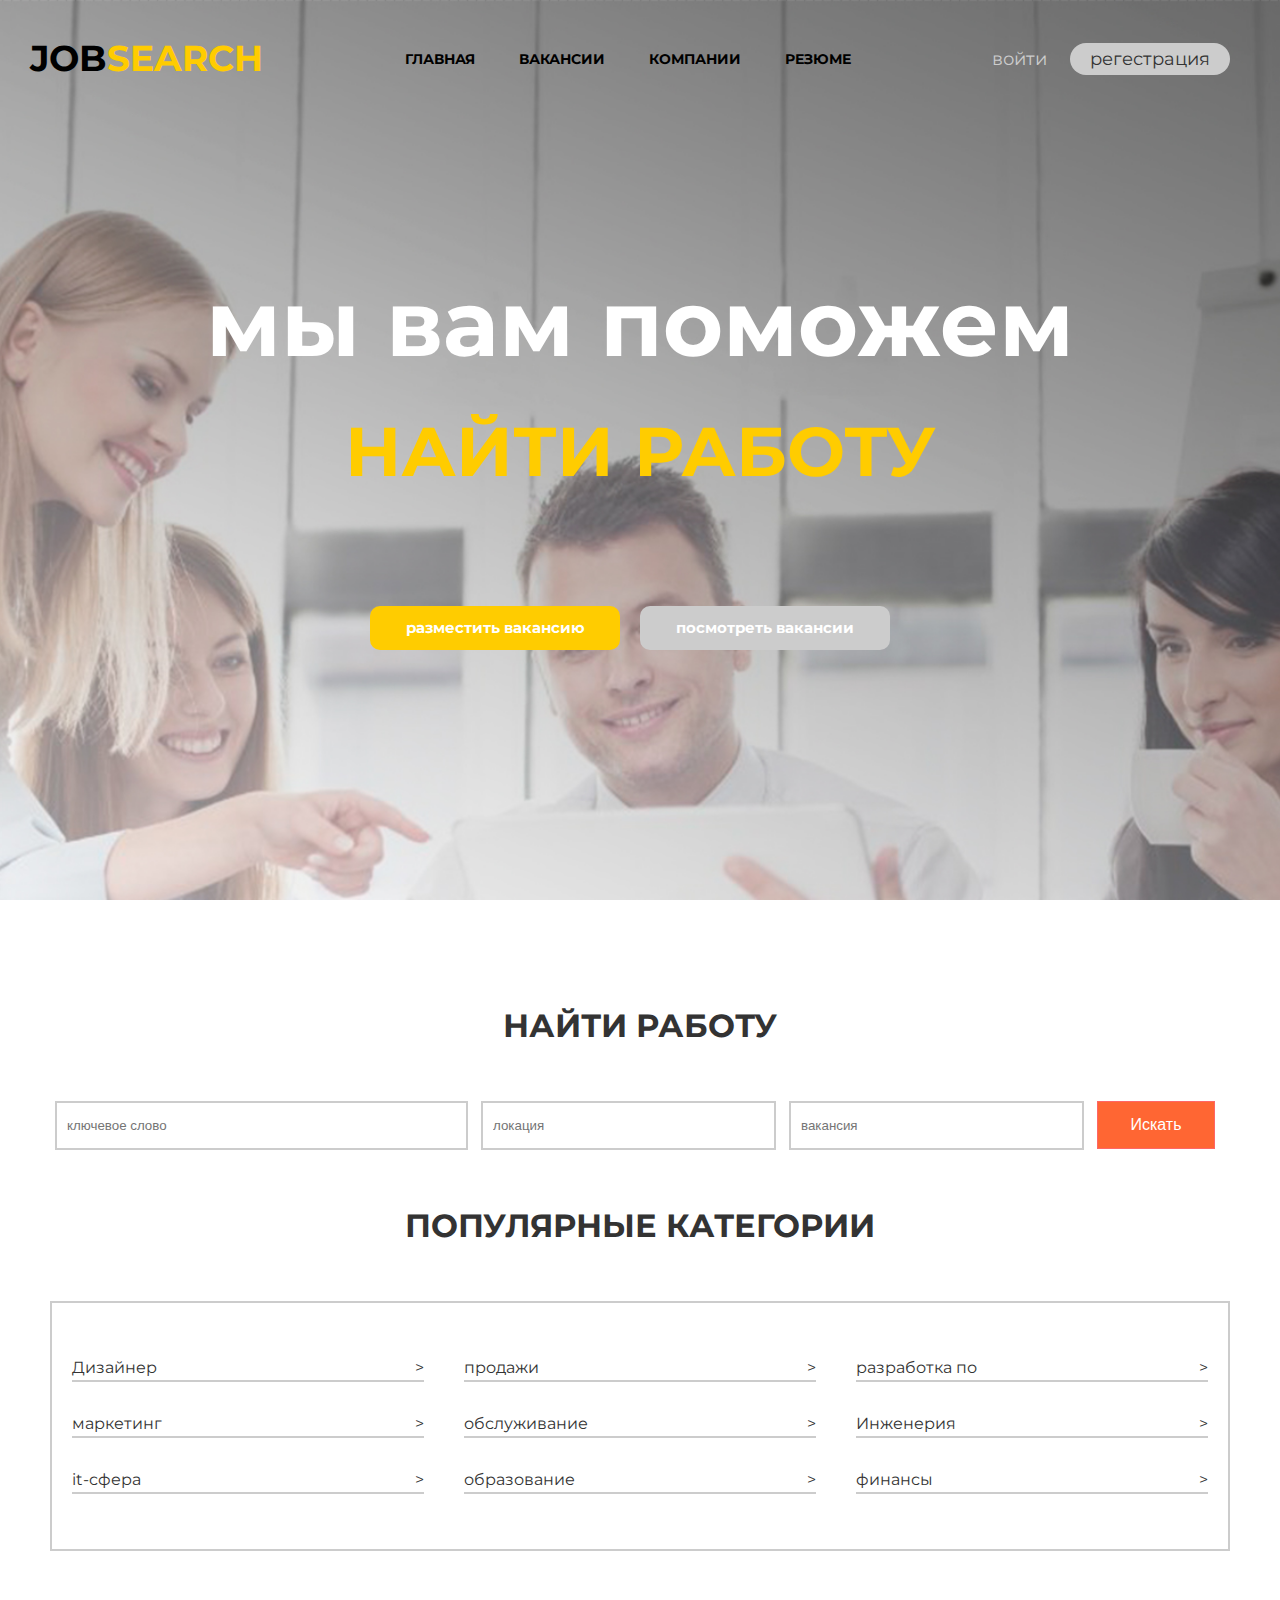
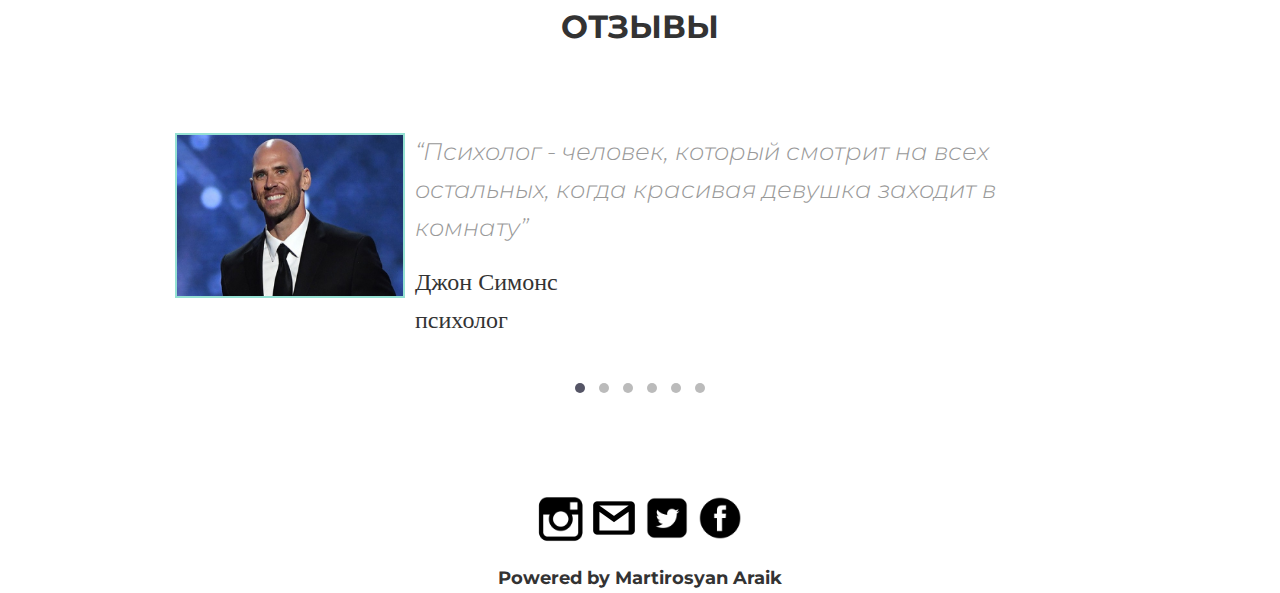
<file: index.html>
<!DOCTYPE html>
<html lang="ru">
<head>
    <meta charset="UTF-8">
    <meta name="viewport" content="width=device-width, initial-scale=1.0">
    <link href="https://fonts.googleapis.com/css?family=Montserrat:300i,400,700&amp;subset=cyrillic-ext" rel="stylesheet">
    <link rel="stylesheet" href="css/media.css">
    <link rel="stylesheet" href="css/main.css">
    <title>Document</title>
</head>
<body>

    <header class="header">
        <div class="container">
            <div class="header__inner">
                <div class="header__logo"><a href="index.html">job<span>search</span> </a></div>
                <nav class="nav">
                    <a class="nav__link effect-1" href="index.html">главная</a>   
                    <a class="nav__link effect-1" href="pages/vacancies.html">вакансии</a> 
                    <a class="nav__link effect-1" href="pages/companies.html">компании</a> 
                    <a class="nav__link effect-1" href="pages/rezumes.html">резюме</a>                                                            
                </nav>
                <div class="log__reg">
                    <a href="pages/signin.html" ><span>войти</span></a>
                    <a class="reg" href="pages/reg.html">регестрация</a> 
                </div>                 
            </div>
        </div><!-- Container-->
    </header>

    <div class="wrap">
        <div class="container">
            <div class="wrap__inner">
                <h2 class="wrap__suptitle">мы вам поможем</h2>
                <h1 class="wrap__title">найти работу</h1>
                <div class="wrap__btns">
                    <a class="yellow__btn wrap__btn ripple btn" href="pages/postVacancy.html">разместить вакансию</a>
                    <a class="gray__btn wrap__btn ripple btn" href="pages/vacancies.html">посмотреть вакансии</a>
                </div>
            </div>
        </div>
    </div>

    <section class="section">
        <div class="container">
            <div class="section__title">найти работу</div>
            <div class="inputs">
                <input class="larger focus" type="text" placeholder="ключевое слово">
                <input class="focus" type="text" placeholder="локация">
                <input class="focus" type="text" placeholder="вакансия">
                <button class="search__btn ripple btn">Искать</button>
            </div>
            <div class="section__title">популярные категории</div>
            <div class="categories">
                <div class="categories__elem">
                    <a class="elem" href="pages/vacancies.html"><span class="">Дизайнер</span>></a>
                    <a class="elem" href="pages/vacancies.html"><span class="">маркетинг</span>></a>
                    <a class="elem" href="pages/vacancies.html"><span class="">it-сфера</span>></a>
                </div>
                <div class="categories__elem">
                    <a class="elem" href="pages/vacancies.html"><span class="">продажи</span>></a>
                    <a class="elem" href="pages/vacancies.html"><span class="">обслуживание</span>></a>
                    <a class="elem" href="pages/vacancies.html"><span class="">образование</span>></a>
                </div>
                <div class="categories__elem">
                    <a class="elem" href="pages/vacancies.html"><span class="">разработка по</span>></a>
                    <a class="elem" href="pages/vacancies.html"><span class="">Инженерия</span>></a>
                    <a class="elem" href="pages/vacancies.html"><span class="">финансы</span>></a>
                </div>
            </div>
            <div class="section__title">отзывы</div>
            <div class="djoni">
                <div class="sim-slider">
                    <ul class="sim-slider-list">
                      <li></li>
                      <li class="sim-slider-element">   
                        <div class="reviews">
                            <div class="reviews__item">
                                <img class="reviews__photo" src="img/man.jpg" alt="">
                                <div class="reviews__text">
                                    “Психолог - человек, который смотрит на всех остальных, 
                                    когда красивая девушка заходит в комнату” 
                                </div>
                                <div class="reviews__author">Джон Симонс</div>
                                <div class="reviews__author">психолог</div>
                            </div>
                        </div>
                      </li>
                      <li class="sim-slider-element">
                        <div class="reviews">
                            <div class="reviews__item">
                                <img class="reviews__photo" src="img/Stethem.jpg" alt="">
                                <div class="reviews__text">
                                    “Не переживай ты из-за всякой фигни, всякая фигня ведь из-за тебя не переживает” 
                                </div>
                                <div class="reviews__author">Джейсон Стэтхэм</div>
                                <div class="reviews__author">актер</div>
                            </div>
                        </div>
                      </li>
                      </li>
                      <li class="sim-slider-element">
                        <div class="reviews">
                            <div class="reviews__item">
                                <img class="reviews__photo" src="img/tayler.jpg" alt="">
                                <div class="reviews__text">
                                    “Лишь утратив всё до конца, мы обретаем свободу” 
                                </div>
                                <div class="reviews__author">Тайлер Дерден</div>
                                <div class="reviews__author">персонаж</div>
                            </div>
                        </div>
                      </li>
                      </li>
                      <li class="sim-slider-element">
                        <div class="reviews">
                            <div class="reviews__item">
                                <img class="reviews__photo" src="img/ilon.jpg" alt="">
                                <div class="reviews__text">
                                    “Я думаю, обычные люди могут выбрать необычайную жизнь” 
                                </div>
                                <div class="reviews__author">Илон Маск</div>
                                <div class="reviews__author">предприниматель</div>
                            </div>
                        </div>
                      </li>
                      </li>
                      <li class="sim-slider-element">
                        <div class="reviews">
                            <div class="reviews__item">
                                <img class="reviews__photo" src="img/einstein.jpg" alt="">
                                <div class="reviews__text">
                                    “Вы думаете, всё так просто? Да, всё просто. Но совсем не так”
                                </div>
                                <div class="reviews__author">Альберт Энштейн</div>
                                <div class="reviews__author">физик-теоретик</div>
                            </div>
                        </div>
                      </li>
                      </li>
                      <li class="sim-slider-element">
                        <div class="reviews">
                            <div class="reviews__item">
                                <img class="reviews__photo" src="img/jim.jpg" alt="">
                                <div class="reviews__text">
                                    “Проблемы надо решать, а не запивать таблетками.“                           
                                </div>
                                <div class="reviews__author">Джим Керри</div>
                                <div class="reviews__author">актер</div>
                            </div>
                        </div>
                      </li>
                      </li>
                    </ul>
                    <div class="sim-slider-arrow-left"></div>
                    <div class="sim-slider-arrow-right"></div>
                    <div class="sim-slider-dots"></div>
                  </div>
                </div>
        </div>
    </section>
    
    <footer>
        <div class="soc__icons">
            <a href="#"><img src="img/insta.png" alt=""></a>
            <a href="#"><img src="img/mail.png" alt=""></a>
            <a href="#"><img src="img/twit.png" alt=""></a>
            <a href="#"><img src="img/face.png" alt=""></a>
        </>
        <div class="pow"><a href="#">Powered by Martirosyan Araik</a></div>
        </div>            
    </footer>
    

   


           

    <script src="https://code.jquery.com/jquery-3.5.0.min.js"></script>
    <script src="js/main.js"></script>
    <script src="js/slider.js"></script>
    <script src="js/btn.js"></script>
</body>
</html>
</file>
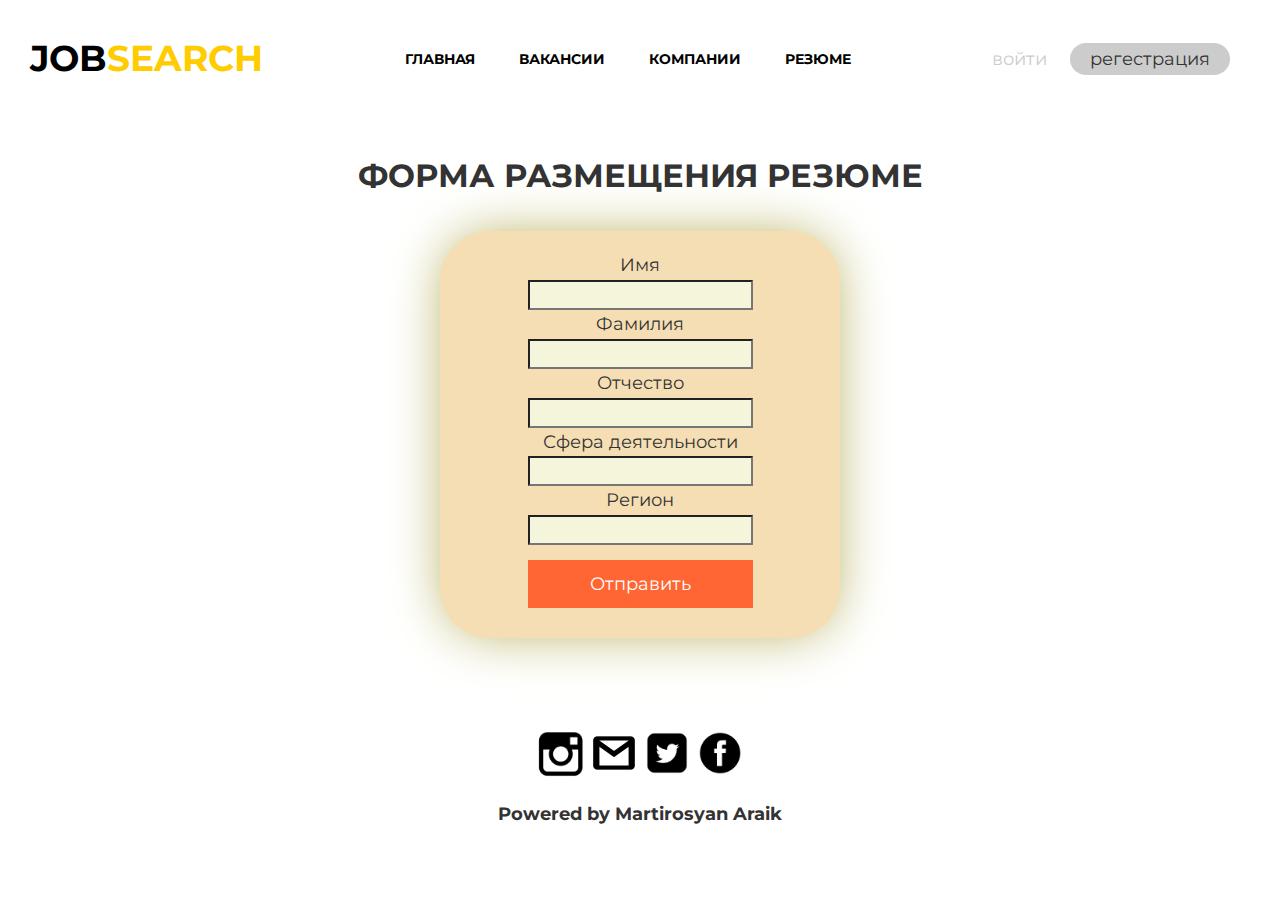
<file: pages/postVacancy.html>
<!DOCTYPE html>
<html lang="ru">
<head>
    <meta charset="UTF-8">
    <meta name="viewport" content="width=device-width, initial-scale=1.0">
    <link href="https://fonts.googleapis.com/css?family=Montserrat:300i,400,700&amp;subset=cyrillic-ext" rel="stylesheet">
    <link rel="stylesheet" href="../css/media.css">
    <link rel="stylesheet" href="../css/main.css">
    <title>Document</title>
</head>
<body>

    <header class="header">
        <div class="container">
            <div class="header__inner">
                <div class="header__logo"><a href="../index.html">job<span>search</span> </a></div>
                <nav class="nav">
                    <a class="nav__link effect-1" href="../index.html">главная</a>   
                    <a class="nav__link effect-1" href="vacancies.html">вакансии</a> 
                    <a class="nav__link effect-1" href="companies.html">компании</a> 
                    <a class="nav__link effect-1" href="rezumes.html">резюме</a>                                                            
                </nav>
                <div class="log__reg">
                    <a href="signin.html" ><span>войти</span></a>
                    <a class="reg" href="reg.html">регестрация</a> 
                </div>                 
            </div>
        </div><!-- Container-->
    </header>
    
    <section class="section">
        <div class="container">
            <div class="section__title mt-100">Форма размещения резюме </div>
            <div class="post_rezume">
                <label for="name">Имя</label>
                <input type="text" id="name">
                <label for="2">Фамилия</label>
                <input type="text" id="2">
                <label for="3">Отчество</label>
                <input type="text" id="3">
                <label for="4">Сфера деятельности</label>
                <input type="text" id="4">
                <label for="5">Регион</label>
                <input type="text" id="5">
                <a type="submit" class="send_rezume ripple btn">Отправить</a>
            </div>
        </div>
    </section>

    <footer>
        <div class="soc__icons">
            <a href="#"><img src="../img/insta.png" alt=""></a>
            <a href="#"><img src="../img/mail.png" alt=""></a>
            <a href="#"><img src="../img/twit.png" alt=""></a>
            <a href="#"><img src="../img/face.png" alt=""></a>
        </div>
        <div class="pow"><a href="#">Powered by Martirosyan Araik</a></div>
        </div>            
    </footer>      

    <script src="https://code.jquery.com/jquery-3.5.0.min.js"></script>
    <script src="../js/btn.js"></script>
</body>
</html>
</file>
<file: css/media.css>
@media screen and (max-width:1700px){
   
}
</file>
<file: css/main.css>
@import "header.css";
@import "defaults.css";
@import "buttonEffects.css";
@import "intro.css";
@import "headerMenu.css";
@import "log_reg.css";
@import "search.css";
@import "categories.css";
@import "slider.css";
@import "footer.css";

@import "vacancyList.css";
@import "postVacancy.css";
</file>
